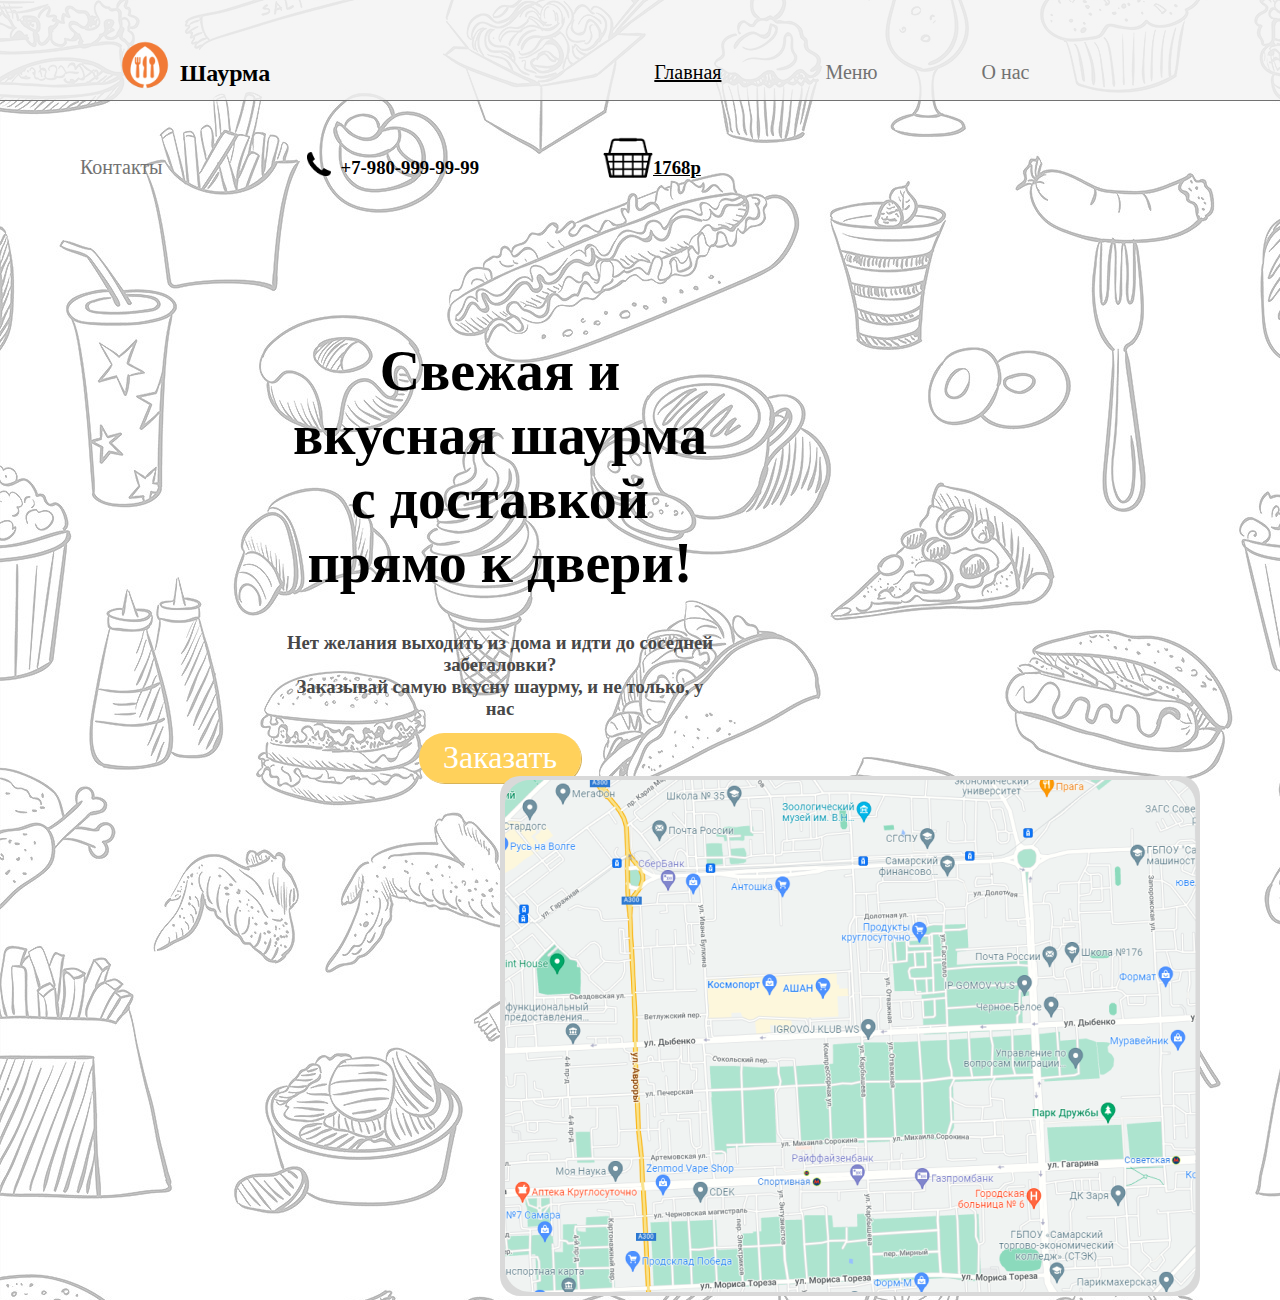
<file: index.html>
<!DOCTYPE html>
<html lang="ru">
	<head>
		<meta charset="utf-8">

		<title>Шаурма</title>
		<link href="styles/indexStyle.css" rel="stylesheet" type="text/css">
		<link href="styles/Navigation.css" rel="stylesheet" type="text/css">
	</head>

	<body>
		<nav>
			<ul class="navigation">
				<li class="logo">
						<img src="img/logo.png" width="50" height="50">
						<h2>Шаурма</h2>
				</li>

				<li id="marg" class="navbtn"><a href="#">Главная</a></li>
				<li class="navbtn"><a href="Menu.html">Меню</a></li>
				<li class="navbtn"><a href="AboutUs.html">О нас</a></li>
				<li class="navbtn"><a href="Contacts.html">Контакты</a></li>


				<li class="phone">
					<img src="img/phone.png" width="24" height="24">
					<h3>+7-980-999-99-99</h3>
				</li>

				<li class="basket">
					<a href="Basket.html"><img src="img/basket.png" width="50" height="50"></a>
					<h3>1768p</h3>
				</li>
			</ul>
		</nav>


		<div class="content">
			<div class="leftContent">
				<h1>Свежая и вкусная шаурма с доставкой прямо к двери!</h1>
				<h3>Нет желания выходить из дома и идти до соседней забегаловки? <br> Заказывай самую вкусну шаурму, и не только, у нас</h3>
				<a href="Menu.html">Заказать</a>
			</div>

			<div class=rightContent>
				<img src="img/map.png">
			</div>

		</div>

	</body>

	<script src="https://ajax.googleapis.com/ajax/libs/jquery/3.6.1/jquery.min.js"></script>
</html>
</file>
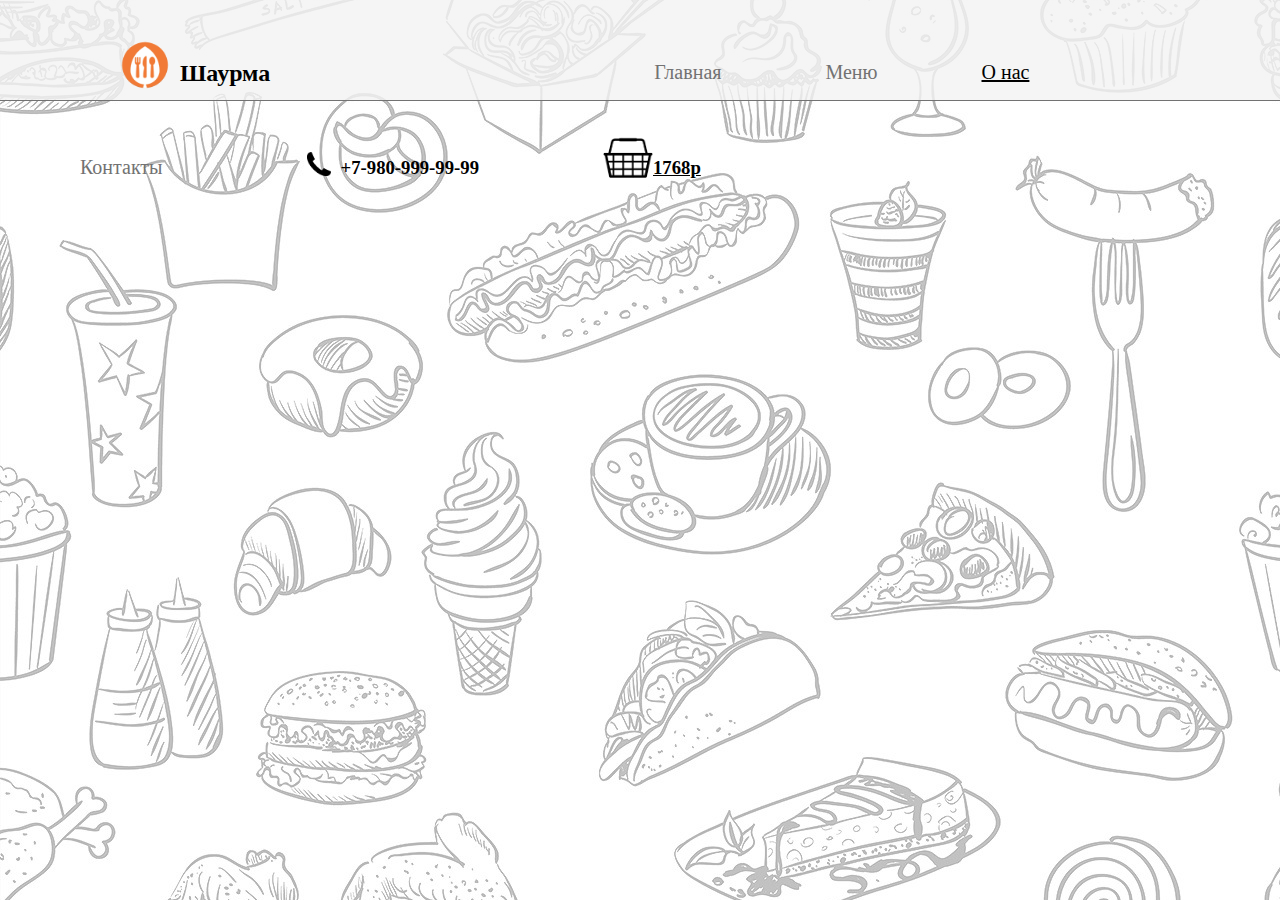
<file: AboutUs.html>
<!DOCTYPE html>
<html lang="ru">
	<head>
		<meta charset="utf-8">

		<title>Шаурма</title>
		<link href="styles/AboutUsStyle.css" rel="stylesheet" type="text/css">
		<link href="styles/Navigation.css" rel="stylesheet" type="text/css">
	</head>

	<body>
		<nav>
			<ul class="navigation">
				<li class="logo">
						<img src="img/logo.png" width="50" height="50">
						<h2>Шаурма</h2>
				</li>

				<li id="marg" class="navbtn"><a href="index.html">Главная</a></li>
				<li class="navbtn"><a href="Menu.html">Меню</a></li>
				<li class="navbtn"><a href="#">О нас</a></li>
				<li class="navbtn"><a href="Contacts.html">Контакты</a></li>


				<li class="phone">
					<img src="img/phone.png" width="24" height="24">
					<h3>+7-980-999-99-99</h3>
				</li>

				<li class="basket">
					<a href="Basket.html"><img src="img/basket.png" width="50" height="50"></a>
					<h3>1768p</h3>
				</li>
			</ul>
		</nav>
		</body>

	<script src="https://ajax.googleapis.com/ajax/libs/jquery/3.6.1/jquery.min.js"></script>
</html>
</file>
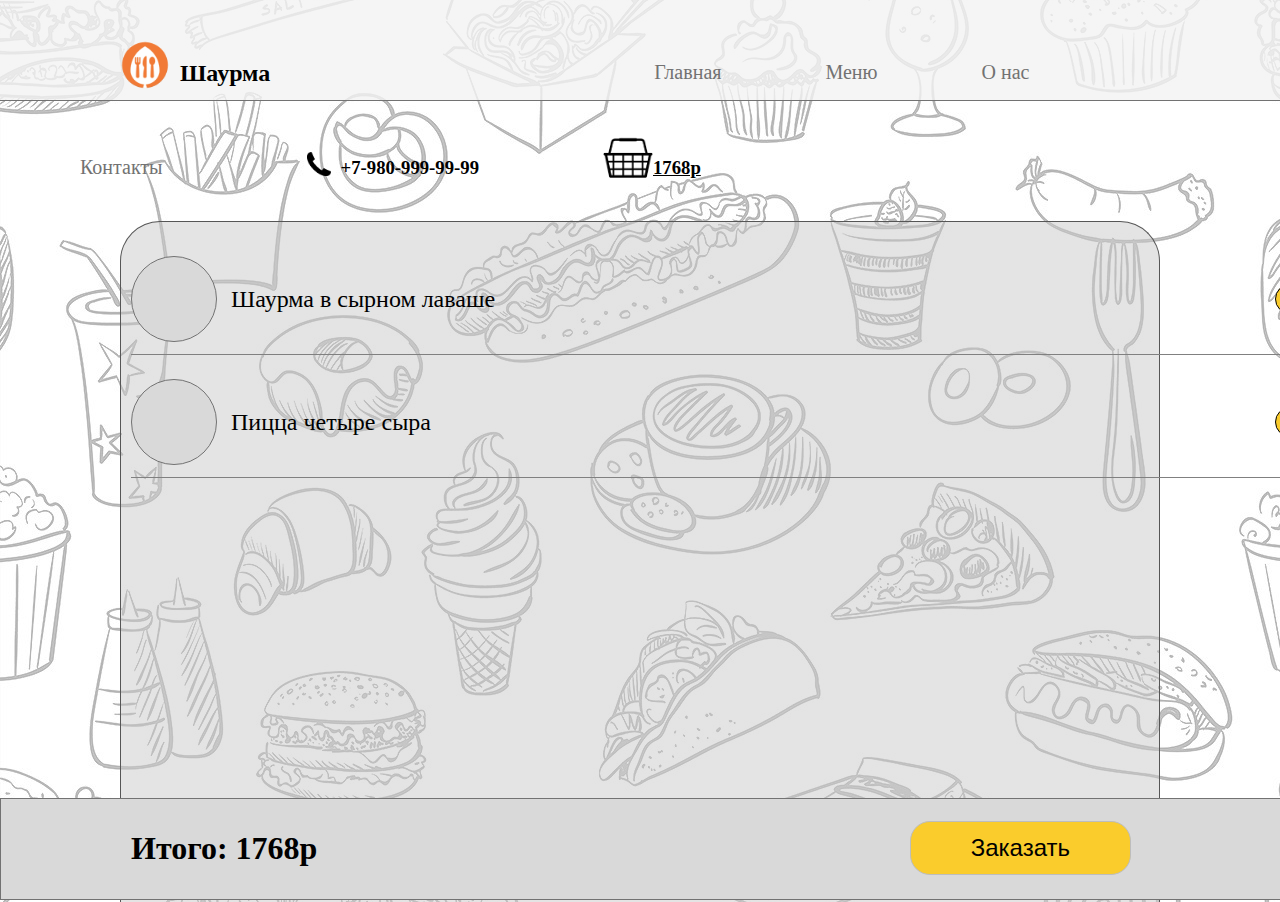
<file: Basket.html>
<!DOCTYPE html>
<html lang="ru">
	<head>
		<meta charset="utf-8">

		<title>Шаурма</title>
		<link href="styles/BasketStyle.css" rel="stylesheet" type="text/css">
		<link href="styles/Navigation.css" rel="stylesheet" type="text/css">
	</head>

	<body>
		<nav>
			<ul class="navigation">
				<li class="logo">
						<img src="img/logo.png" width="50" height="50">
						<h2>Шаурма</h2>
				</li>

				<li id="marg" class="navbtn"><a href="index.html">Главная</a></li>
				<li class="navbtn"><a href="Menu.html">Меню</a></li>
				<li class="navbtn"><a href="AboutUs.html">О нас</a></li>
				<li class="navbtn"><a href="Contacts.html">Контакты</a></li>


				<li class="phone">
					<img src="img/phone.png" width="24" height="24">
					<h3>+7-980-999-99-99</h3>
				</li>

				<li class="basket">
					<a href="Basket.html"><img src="img/basket.png" width="50" height="50"></a>
					<h3>1768p</h3>
				</li>
			</ul>
		</nav>

		<div class="orders">
			<ul class="order">
				<li class="iconOrder"></li>
				<li class="nameOrder">Шаурма в сырном лаваше</li>
				<li class="plus"><button>+</button></li>
				<li class="quantity"><u>5</u></li>
				<li class="minus"><button>-</button></li>
				<li class="cost">Цена: 1000р</li>
			</ul>
			<ul class="order">
				<li class="iconOrder"></li>
				<li class="nameOrder">Пицца четыре сыра</li>
				<li class="plus"><button>+</button></li>
				<li class="quantity"><u>1</u></li>
				<li class="minus"><button>-</button></li>
				<li class="cost">Цена: 768р</li>
			</ul>
		</div>

		<div class="bottom">
			<h1>Итого: 1768р</h1>			
			<button>Заказать</button>
		</div>

		</body>

	<script src="https://ajax.googleapis.com/ajax/libs/jquery/3.6.1/jquery.min.js"></script>
</html>
</file>
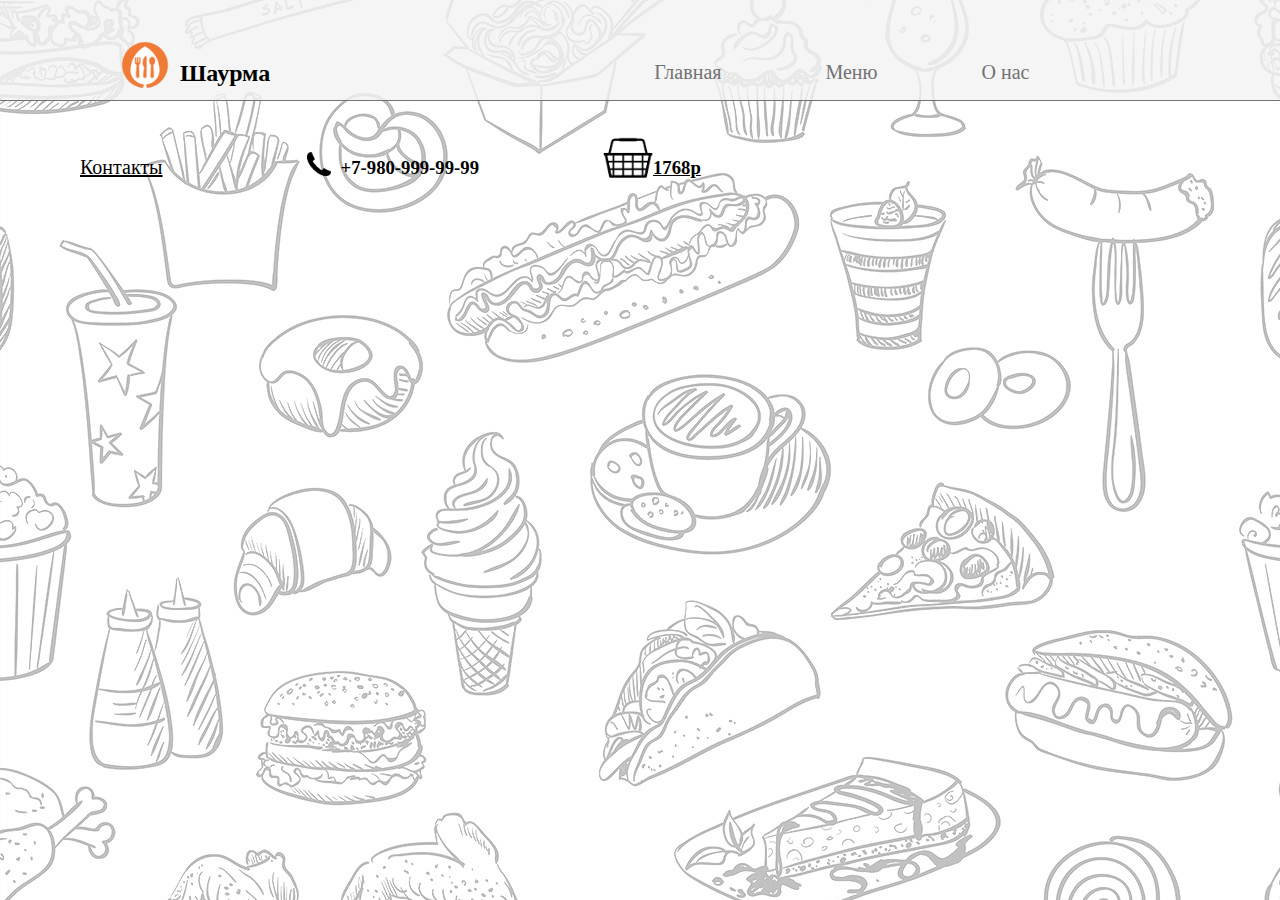
<file: Contacts.html>
<!DOCTYPE html>
<html lang="ru">
	<head>
		<meta charset="utf-8">

		<title>Шаурма</title>
		<link href="styles/ContactsStyle.css" rel="stylesheet" type="text/css">
		<link href="styles/Navigation.css" rel="stylesheet" type="text/css">
	</head>

	<body>
		<nav>
			<ul class="navigation">
				<li class="logo">
						<img src="img/logo.png" width="50" height="50">
						<h2>Шаурма</h2>
				</li>

				<li id="marg" class="navbtn"><a href="index.html">Главная</a></li>
				<li class="navbtn"><a href="Menu.html">Меню</a></li>
				<li class="navbtn"><a href="AboutUs.html">О нас</a></li>
				<li class="navbtn"><a href="#">Контакты</a></li>


				<li class="phone">
					<img src="img/phone.png" width="24" height="24">
					<h3>+7-980-999-99-99</h3>
				</li>

				<li class="basket">
					<a href="Basket.html"><img src="img/basket.png" width="50" height="50"></a>
					<h3>1768p</h3>
				</li>
			</ul>
		</nav>
		</body>

	<script src="https://ajax.googleapis.com/ajax/libs/jquery/3.6.1/jquery.min.js"></script>
</html>
</file>
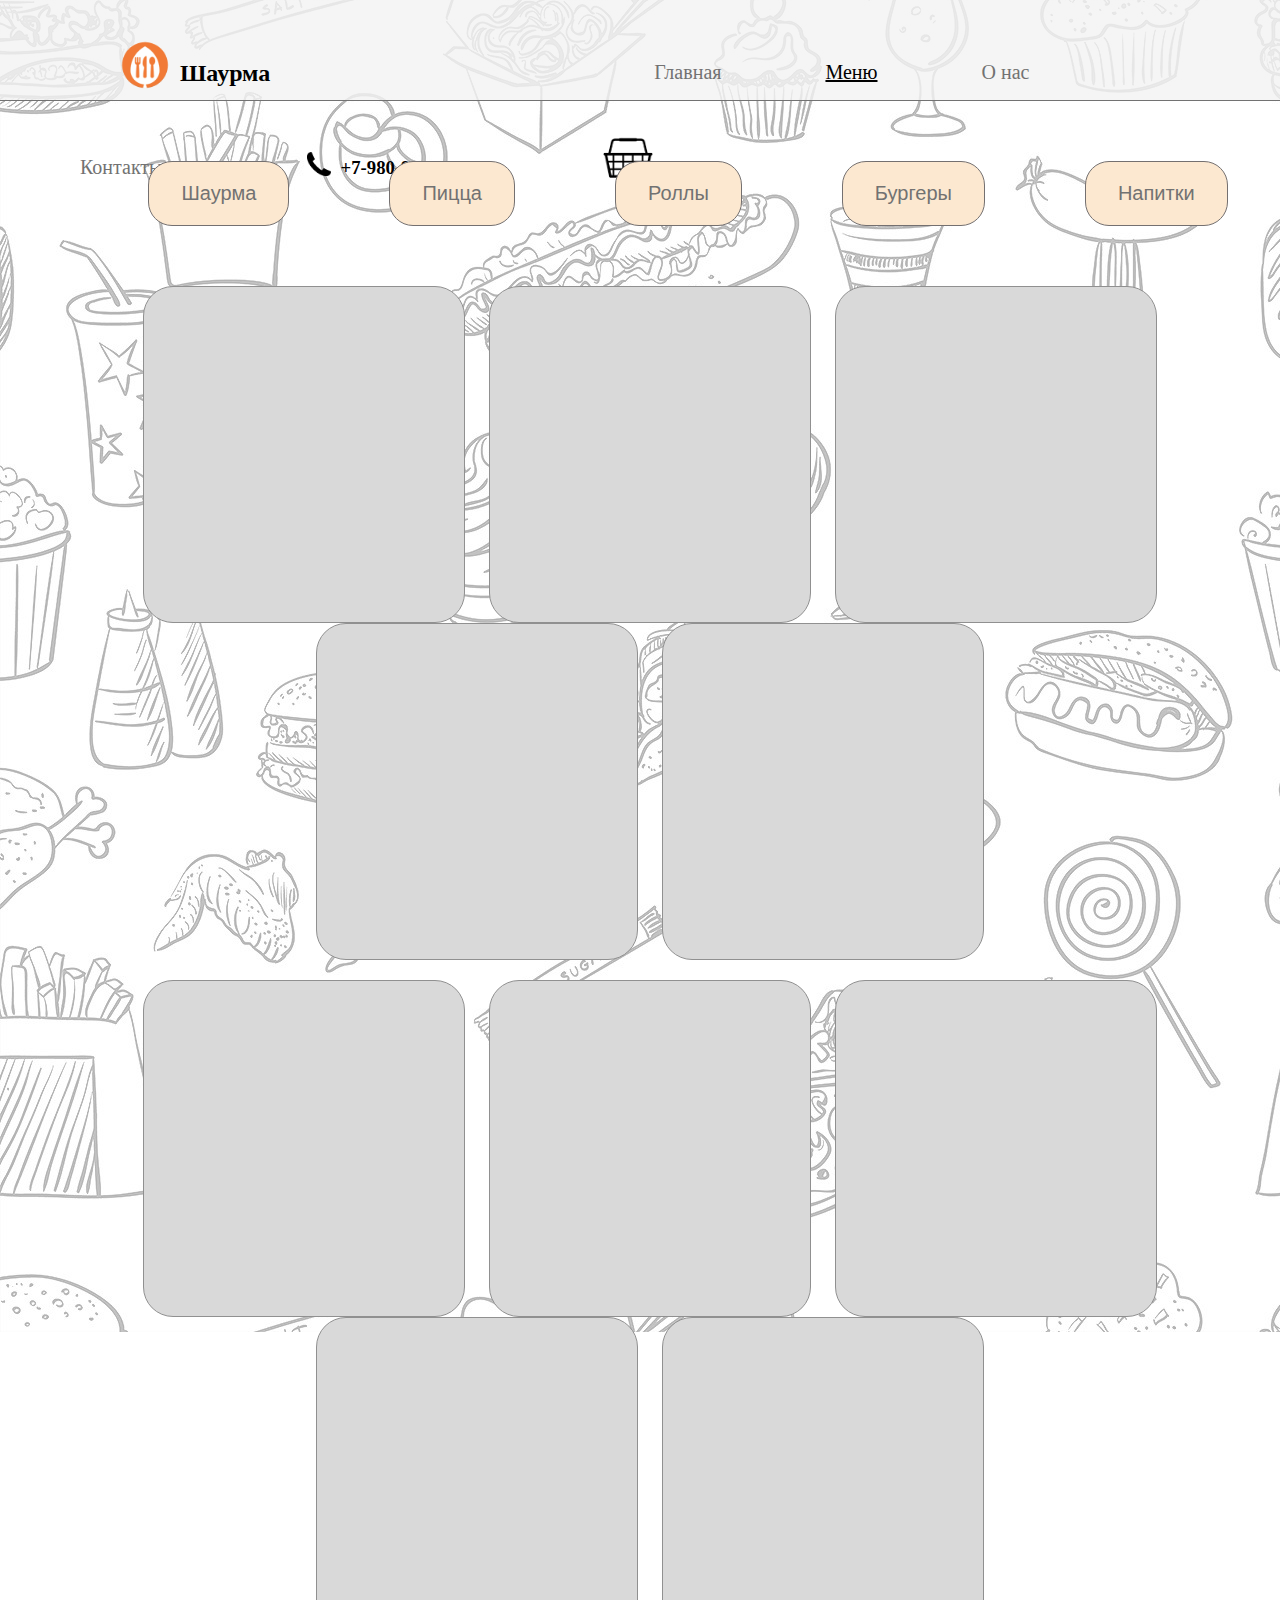
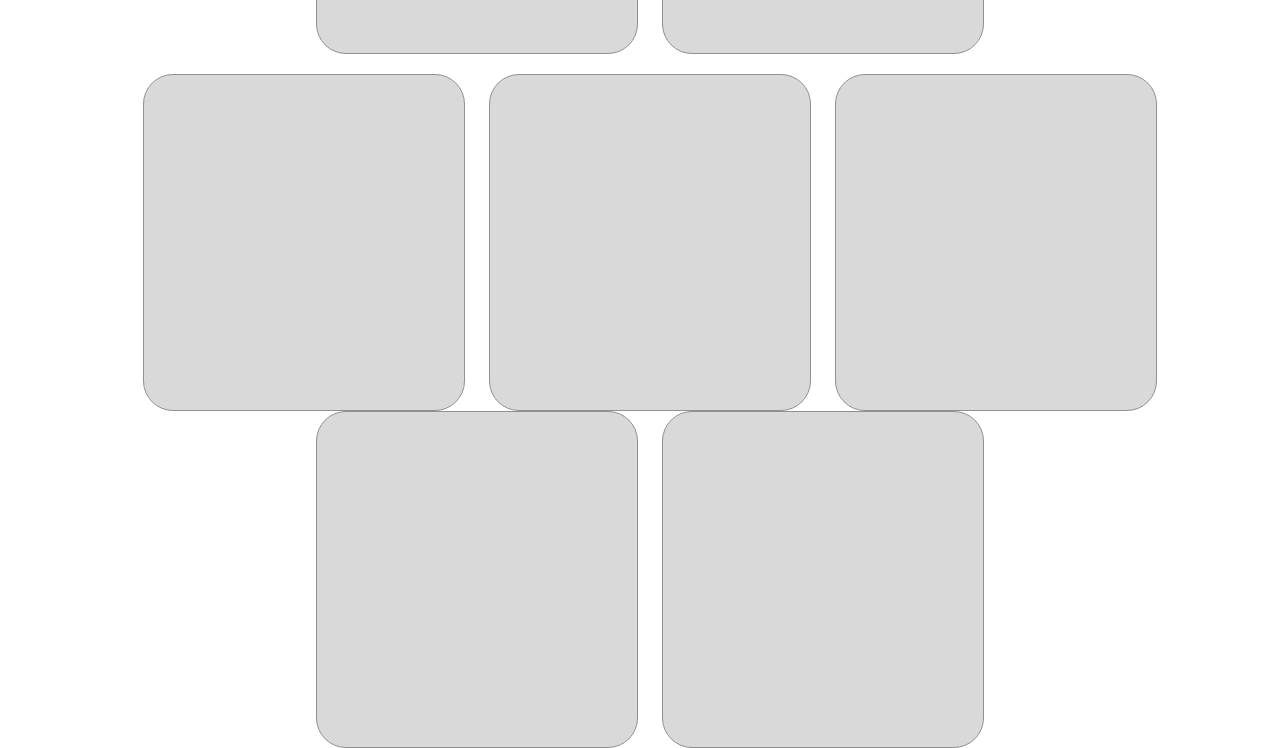
<file: Menu.html>
<!DOCTYPE html>
<html lang="ru">
	<head>
		<meta charset="utf-8">

		<title>Шаурма</title>
		<link href="styles/MenuStyle.css" rel="stylesheet" type="text/css">
		<link href="styles/Navigation.css" rel="stylesheet" type="text/css">
	</head>

	<body>
		<nav>
			<ul class="navigation">
				<li class="logo">
						<img src="img/logo.png" width="50" height="50">
						<h2>Шаурма</h2>
				</li>

				<li id="marg" class="navbtn"><a href="index.html">Главная</a></li>
				<li class="navbtn"><a href="#">Меню</a></li>
				<li class="navbtn"><a href="AboutUs.html">О нас</a></li>
				<li class="navbtn"><a href="Contacts.html">Контакты</a></li>


				<li class="phone">
					<img src="img/phone.png" width="24" height="24">
					<h3>+7-980-999-99-99</h3>
				</li>

				<li class="basket">
					<a href="Basket.html"><img src="img/basket.png" width="50" height="50"></a>
					<h3>1768p</h3>
				</li>
			</ul>
		</nav>

		<ul class="searchBtn">
			<li><button onclick="shawarma()" value="shawarma">Шаурма</button></li>
			<li><button onclick="pizza()" value="pizza">Пицца</button></li>
			<li><button onclick="rolls()" value="rolls">Роллы</button></li>
			<li><button onclick="burgers()" value="burgers">Бургеры</button></li>
			<li><button onclick="drinks()" value="drinks">Напитки</button></li>
		</ul>

		<div class="menuList">
			<div class="row">
				<button><img></button>
				<button><img></button>
				<button><img></button>
				<button><img></button>
				<button><img></button>
			</div>
			<div class="row">
				<button><img></button>
				<button><img></button>
				<button><img></button>
				<button><img></button>
				<button><img></button>
			</div>
			<div class="row">
				<button><img></button>
				<button><img></button>
				<button><img></button>
				<button><img></button>
				<button><img></button>
			</div>
		</div>


		</body>

	<script src="https://ajax.googleapis.com/ajax/libs/jquery/3.6.1/jquery.min.js"></script>
</html>
</file>
<file: styles/indexStyle.css>
body{
	margin: 0px;
	padding: 0px;
	background-image: url(../img/back.png);
	background-repeat: no-repeat;
	background-attachment: fixed;
}

.content{
	height: 660px;
	padding-top: 200px;
	vertical-align: middle;
}

.content div{
	text-align: center;
	vertical-align: middle;
}

.content a{
	width: 250px;
	height: 50px;
	font-size: 32px;
	padding: 24px;
	padding-top: 6px;
	padding-bottom: 8px;
	color: white;
	background-color: #FFD15B;
	text-decoration: none;
	border-radius: 30px;
	box-shadow: 1px 1px #D8B457;
}

.content a:hover{
	border: 1px solid #CBA901;
}

.leftContent{
	text-align: center;
	vertical-align: middle;
	float: left;
	margin-left: 280px;
	width: 440px;
}

.rightContent{
	text-align: center;
	vertical-align: middle;
	background-color: #D9D9D9;
	border-radius: 20px;
	width: 700px;
	height: 520px;
	float: right;
	margin-right: 80px;
}

.rightContent img{
	padding: 4px;
}

.leftContent h1{
	font-size: 56px;
}

.leftContent h3{
	color: #474747;
}
</file>
<file: styles/Navigation.css>
nav{
	height: 100px;
	background-color: rgba(243,243,243,0.8);
	margin: 0px;
	padding: 0px;
	padding-left: 80px;
	border-bottom: 1px solid #727272;

}

.navigation{
	padding: 0;
	margin: 0;
}

.logo img{
	vertical-align: middle;
	text-align: center;
	margin-left: 40px;
	float: left;
}

.logo h2{
	margin-left: 10px;
	float: right;
	height: 24px;
}

.navigation a{
	text-decoration: none;
	color: #727272;
	font-size: 20px;
	margin-right: 100px;
	text-align: center;
	vertical-align: middle;
}

#marg{
	margin-left: 380px;
}

.navbtn{
	vertical-align: bottom;
	margin-bottom: 20px;
}

.navigation li{
	list-style-type: none;
	display: inline-block;
}

.logo{
	display: inline;
	vertical-align: middle;
	text-align: center;
	padding-top: 40px;
}

.navigation a:hover{
	text-decoration-line: underline;
	text-decoration-color: black;
}

.phone{
	vertical-align: bottom;
}

.phone img{
	vertical-align: middle;
	text-align: center;
	margin-left: 40px;
	margin-top: 14px;
	float: left;
}

.phone h3{
	margin-left: 10px;
	float: right;
	height: 24px;
}

.basket{
	vertical-align: bottom;
	margin-left: 80px;
}

.basket img{
	vertical-align: middle;
	text-align: center;
	margin-left: 40px;
	margin-top: 30px;
	float: left;
}

.basket a{
	font-size: 0px;
}

.basket a:visited{
	color: inherit;
	text-decoration: inherit;
}

.basket h3{
	margin-left: 30px;
	height: 24px;
	padding-top: 16px;
	text-decoration-line: underline;
}

a[href="#"]{
	color: black;
	text-decoration-line: underline;
}
</file>
<file: styles/AboutUsStyle.css>
body{
	margin: 0px;
	padding: 0px;
	background-image: url(../img/back.png);
	background-repeat: no-repeat;
	background-attachment: fixed;
}
</file>
<file: styles/BasketStyle.css>
body{
	margin: 0px;
	padding: 0px;
	background-image: url(../img/back.png);
	background-repeat: no-repeat;
	background-attachment: fixed;
}

.orders{
	border: 1px solid #565656;
	border-bottom: none;
	border-radius: 40px 40px 0px 0px;
	background-color: rgba(201, 201, 201, 0.5);
	margin: 120px 120px 0px 120px;
	padding: 10px;
	height: 660px;
}

.order{
	margin: 12px 0px;
	padding: 12px 0px;
	list-style-type: none;
	width: 1576px;
	border-bottom: 1px solid grey;
}

.order li{
	display: inline-block;
}

.iconOrder{
	vertical-align: middle;
	border: 1px solid #727272;
	background: #D9D9D9;
	border-radius: 50%;
	width: 84px;
	height: 84px;
}

.nameOrder{
	vertical-align: middle;
	font-size: 24px;
	margin-left: 10px;
	width: 1040px;
}

.plus button{
	vertical-align: middle;
	font-size: 24px;
	width: 30px;
	height: 30px;
	appearance: none;
	border: 1px solid black;
	border-radius: 50%;
	padding: 0px;
	background-color: #FACC2C;
}

.plus button:hover{
	background-color: #DCAD09;
}

.quantity{
	margin: 0px 20px;
	vertical-align: middle;
	height: 40px;
	font-size: 28px;
}

.minus button{
	vertical-align: middle;
	font-size: 24px;
	width: 30px;
	height: 30px;
	appearance: none;
	border: 1px solid black;
	border-radius: 50%;
	padding: 0px;
	background-color: #FACC2C;

}

.minus button:hover{
	background-color: #DCAD09;
}

.cost{
	margin-left: 64px;
	vertical-align: middle;
	height: 40px;
	font-size: 28px;
}

.bottom{
	vertical-align: bottom;
	border: 1px solid #727272;
	background-color: #D9D9D9;
	height: 80px;
	position: fixed; 
    left: 0; bottom: 0; 
    padding: 10px; 
    width: 100%;
    display: inline-block;
}

.bottom h1{

	float: left;
	width: 240px !important;
	margin-left: 120px;
}

.bottom button{
	margin: 12px 160px;
	padding: 12px 60px;
	float: right;
	font-size: 24px;
	appearance: none;
	border: 1px solid #BDBDBD;
	border-radius: 20px;
	background-color: #FACC2C;
}

.bottom button:hover{
	background-color: #DCAD09;
}
</file>
<file: styles/ContactsStyle.css>
body{
	margin: 0px;
	padding: 0px;
	background-image: url(../img/back.png);
	background-repeat: no-repeat;
	background-attachment: fixed;
}
</file>
<file: styles/MenuStyle.css>
body{
	margin: 0px;
	padding: 0px;
	background-image: url(../img/back.png);
	background-repeat: no-repeat;
	background-attachment: fixed;
}

.searchBtn li{
	list-style-type: none;
	display: inline;
	margin-left: 96px;
}

.searchBtn{
	text-align: center;
	vertical-align: middle;
	padding: 0px;
	margin-top: 60px;
}

.searchBtn button{
  appearance: none;
  border-radius: 24px;
  background: #FCE8D0;
  color: #727272;
  padding: 20px 32px;
  font-size: 20px;
  border: 1px solid #747070;
}

.searchBtn button:hover{
	background: #FCC27D;
	color: #595959;
}

.menuList{
	text-align: center;
	vertical-align: middle;
	margin-top: 60px;
}

.menuList button{
	appearance: none;
	border-radius: 30px;
	background: #D9D9D9;
	padding: 160px;
	border: 1px solid #909090;
	margin-left: 20px;
}

.row{
	margin-top: 20px;
}
</file>
